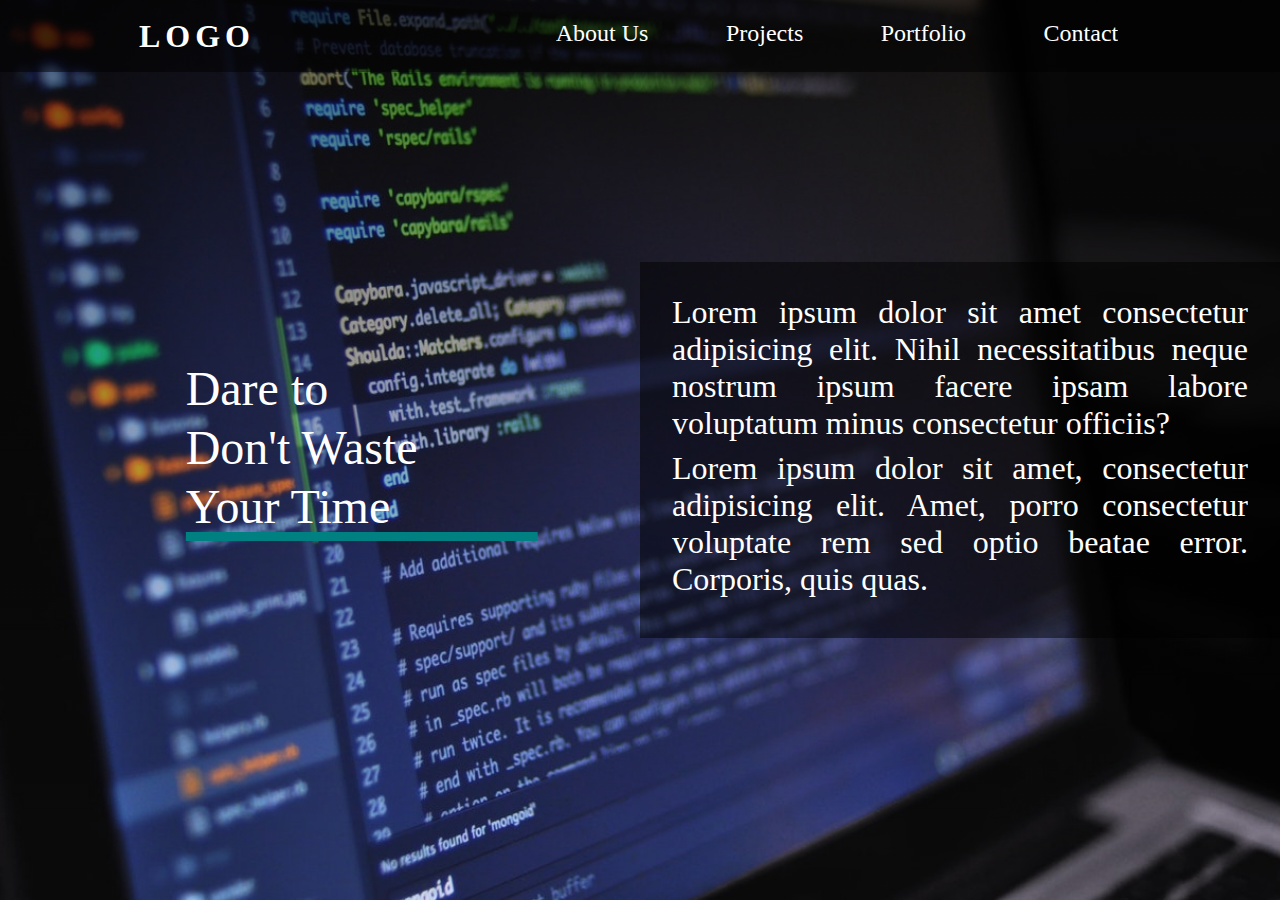
<file: Ajans/index.html>
<!DOCTYPE html>
<html lang="en">
<head>
    <meta charset="UTF-8">
    <meta http-equiv="X-UA-Compatible" content="IE=edge">
    <meta name="viewport" content="width=device-width, initial-scale=1.0">
    <link rel="stylesheet" href="./style.css">
    <title>MY OFFICE</title>
</head>
<body>
    <section class="main">
    <nav>
        <h1>LOGO</h1>
        <ul>
            <li><a href="#">About Us</a></li>
            <li><a href="#">Projects</a></li>
            <li><a href="#">Portfolio</a></li>
            <li><a href="#">Contact</a></li>
        </ul>
    </nav>
    <ul class="header">
        <li><a>Dare to <span>Dream</span></a></li>
        <li><a>Don't Waste</a></li>
        <li><a>Your Time</a></li>
    </ul>
    <div class="description">
        <a>
            <p>Lorem ipsum dolor sit amet consectetur adipisicing elit. Nihil necessitatibus neque nostrum ipsum facere ipsam labore voluptatum minus consectetur officiis?</p>
        </a>
        <a>
            <p>Lorem ipsum dolor sit amet, consectetur adipisicing elit. Amet, porro consectetur voluptate rem sed optio beatae error. Corporis, quis quas.</p>
        </a>
    </div>
</section>
    <script src="./app.js"></script>
</body>
</html>
</file>
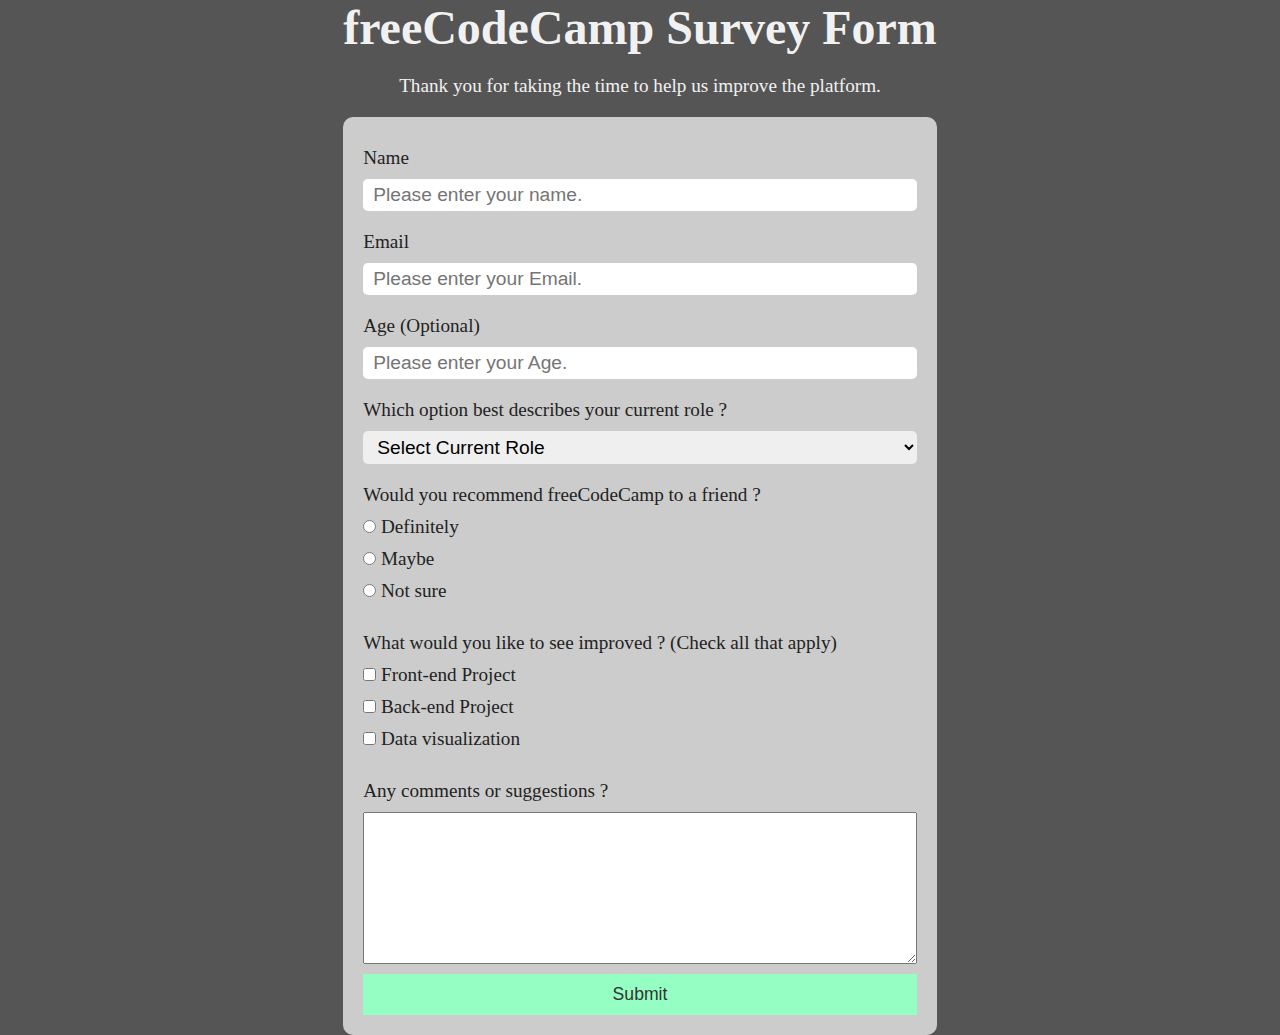
<file: fcc form/index.html>
<!DOCTYPE html>
<html lang="en">
<head>
    <meta charset="UTF-8">
    <meta http-equiv="X-UA-Compatible" content="IE=edge">
    <meta name="viewport" content="width=device-width, initial-scale=1.0">
    <link rel="stylesheet" href="style.css" />
    <title>Survey Form</title>
</head>
<body>
    <div class="container">
        <h1 id="title">freeCodeCamp Survey Form</h1>
        <p id="description">
            Thank you for taking the time to help us improve the platform.
        </p>
        <form action="" id="survey-form">
            <div class="form-group">
                <label for="name" id="name-label">Name</label>
                <input required type="text" id="name" placeholder="Please enter your name.">
            </div>
            <div class="form-group">
                <label for="email" id="email-label">Email</label>
                <input required type="email" id="email" placeholder="Please enter your Email.">
            </div>
            <div class="form-group">
                <label for="number" id="number-label">Age (Optional) </label>
                <input min="10" max="60" type="number" id="number" placeholder="Please enter your Age.">
            </div>
            <div class="form-group">
                <p>Which option best describes your current role ?</p>
                <select name="" id="dropdown">
                    <option value hidden>Select Current Role</option>
                    <option value="student">Student</option>
                    <option value="FullTime-Job">FullTime Job</option>
                    <option value="PartTime">PartTime Job</option>
                    <option value="other">Other</option>
                </select>
            </div>
            <div class="form-group">
                <p>Would you recommend freeCodeCamp to a friend ?</p>
                <label for="radio-btn">
                    <input type="radio" value="definitely" name="radio-btn"/> Definitely
                </label>
                <label for="radio-btn">
                    <input type="radio" value="maybe" name="radio-btn"/> Maybe
                </label>
                <label for="radio-btn">
                    <input type="radio" value="not sure" name="radio-btn"/> Not sure
                </label>
            </div>
            <div class="form-group">
                <p>What would you like to see improved ? (Check all that apply)</p>
                <label for="">
                     <input type="checkbox" name="" id="" value="frontend" /> Front-end Project
                </label>
                <label for="">
                    <input type="checkbox" name="" id="" value="backend" /> Back-end Project
                </label>
                <label for="">
                    <input type="checkbox" name="" id="" value="data-visualization" /> Data visualization
                </label>
            </div>
            <div class="form-group">
                <p>Any comments or suggestions ?</p>
                <textarea name="" id="textarea" cold="30" rows="10"></textarea>
            </div>
            <button id="submit">Submit</button>
        </form>
    </div>
</body>
</html>
</file>
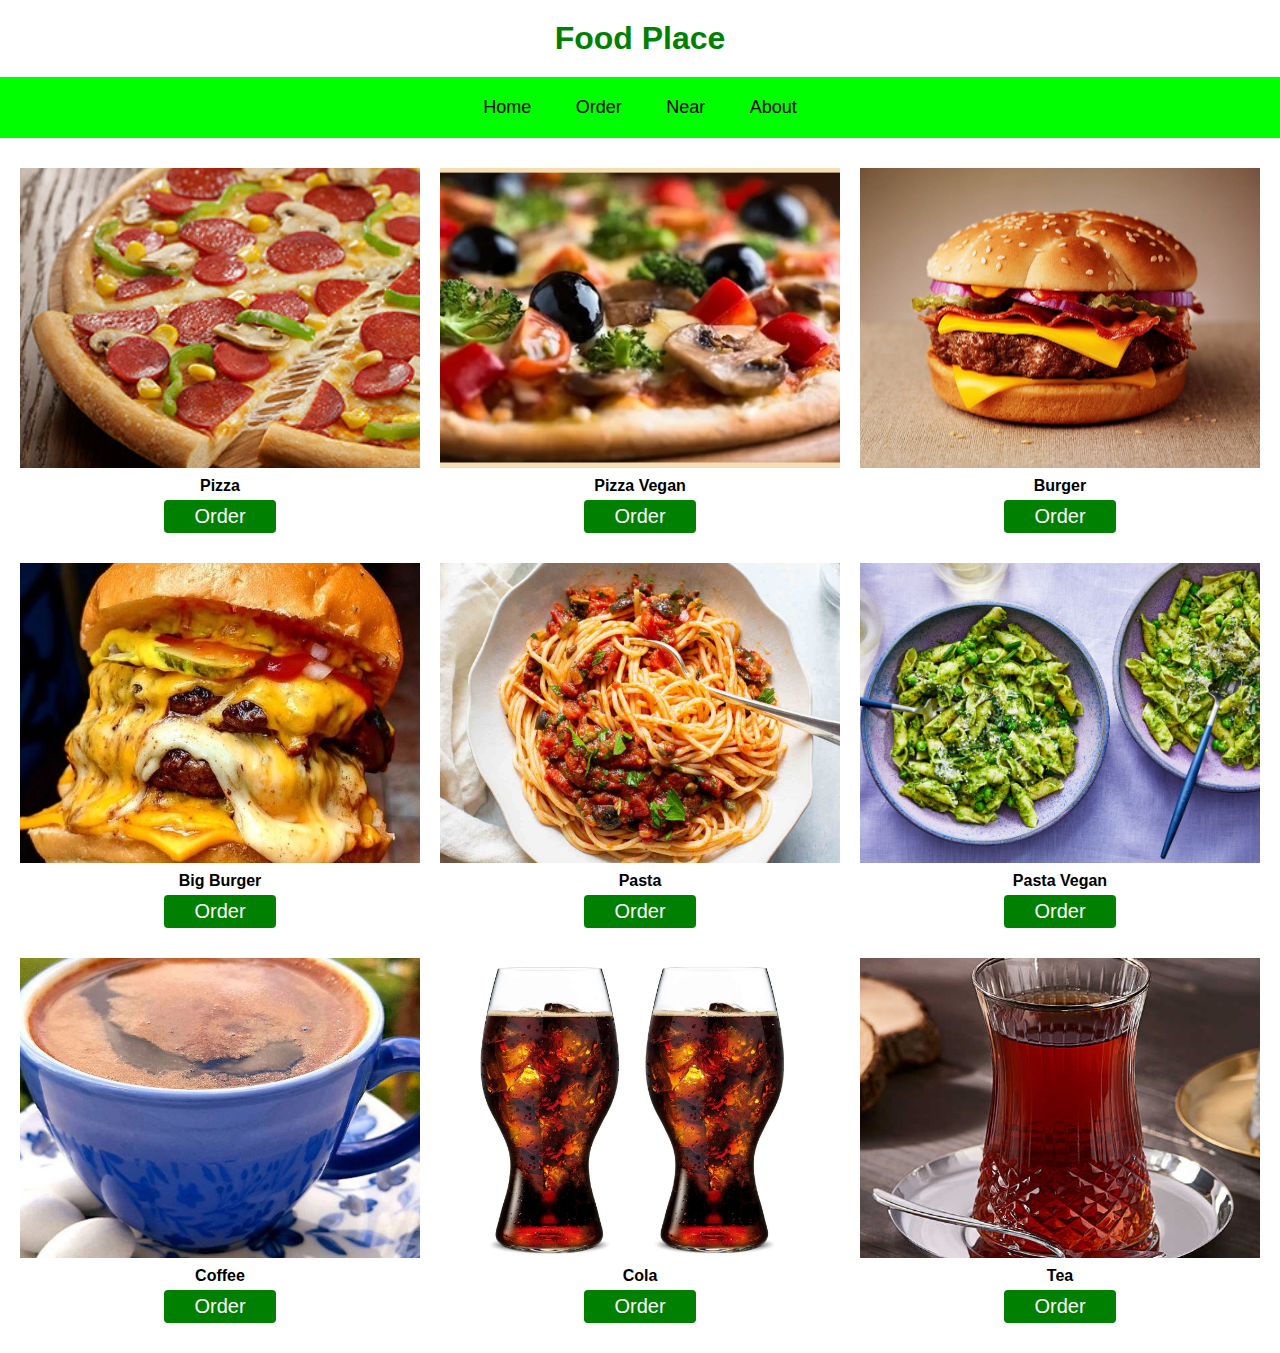
<file: Food-Website/food.html>
<!DOCTYPE html>
<html lang="en">
<head>
    <meta charset="UTF-8">
    <meta http-equiv="X-UA-Compatible" content="IE=edge">
    <meta name="viewport" content="width=device-width, initial-scale=1.0">
    <link rel="stylesheet" type="text/css" href="food.css">
    <title>Food-Website</title>
</head>
<body>
    <h1>Food Place</h1>
    <nav>
        <ul>
            <a href="#"><li>Home</li></a>
            <a href="#"><li>Order</li></a>
            <a href="#"><li>Near</li></a>
            <a href="#"><li>About</li></a>
        </ul>
    </nav>

    <section class="items">
        <div class="item">
            <img src="./images/pizza1.jpg">
            <h4>Pizza</h4>
            <button>Order</button>
        </div>
        <div class="item">
            <img src="./images/pizza.2.jpg">
            <h4>Pizza Vegan</h4>
            <button>Order</button>
        </div>
        <div class="item">
            <img src="./images/burger1.jpg">
            <h4>Burger</h4>
            <button>Order</button>
        </div>
        <div class="item">
            <img src="./images/burger2.jpg">
            <h4>Big Burger</h4>
            <button>Order</button>
        </div>
        <div class="item">
            <img src="./images/pasta1.jpg">
            <h4>Pasta</h4>
            <button>Order</button>
        </div>
        <div class="item">
            <img src="./images/pasta2.jpg">
            <h4>Pasta Vegan</h4>
            <button>Order</button>
        </div>
        <div class="item">
            <img src="./images/coffee.jpg">
            <h4>Coffee</h4>
            <button>Order</button>
        </div>
        <div class="item">
            <img src="./images/cola.jpg">
            <h4>Cola</h4>
            <button>Order</button>
        </div>
        <div class="item">
            <img src="./images/tea.jpg">
            <h4>Tea</h4>
            <button>Order</button>
        </div>
    </section>
</body>
</html>
</file>
<file: Ajans/style.css>
* 
{
    margin: 0;
    padding: 0;
    box-sizing: border-box;
}

.main 
{
    min-height: 100vh;
    background: linear-gradient(rgba(0,0,0,0.5), transparent),
    url("./image/Office.jpg") no-repeat;
    background-size: cover;
    background-position: center;
    display: flex;
    flex-direction: column;
}

nav
{
    display: flex;
    min-height: 8vh;
    justify-content: space-around;
    align-items: center;
    background: rgba(0,0,0,0.5);
}

nav ul
{
    display: flex;
    justify-content: space-around;
    align-items: center;
    width: 50%;
    font-size: 1.5rem;
    list-style: none;
}

a{
    color: white;
    text-decoration: none;
    display: inline-block;
    overflow: hidden;
}

nav ul li
{
    line-height: 30px;

}

nav h1
{
    padding: 1rem;
    color: white;
    font-size: 2rem;
    letter-spacing: 5px;
    line-height: 40px;
}

.header
{
    position: absolute;
    display: flex;
    flex-direction: column;
    top:  50%;
    left: 20%;
    transform: translate(-20%, -50%);
    font-size: 3rem;
    list-style: none;
    overflow: hidden;
}

.header::after
{
    position: absolute;
    content: "";
    top: 95%;
    left: 0%;
    height: 1rem;
    width: 100%;
    padding: 2rem;
    background-color: teal;
    animation: moveline 3s ease-in;
}

ul li{
    align-items: center;
    overflow: hidden;
    line-height: 50px;
}

ul span {
    transform: translateX(100%);
    display: inline-block;
    font-weight: bolder;
    letter-spacing: 2px;
    font-size: 4rem;
    color: rgb(166, 230, 230);
}

.description
{
    position: absolute;
    display: flex;
    flex-direction: column;
    padding: 2rem;
    top: 50%;
    left: 50%;
    transform: translate(0%, -50%);
    font-size: 2rem;
    background: rgba(0,0,0,0.5);
}

p
{
    display: inline-block;
    overflow: hidden;
    text-align: justify;
}

@keyframes moveup
{
    from
    {
        opacity: 0;
        transform: translateY(200px);
    }
    to
    {
        opacity: 1;
        transform: translateY(0px);
    }
}

@keyframes movetoleft
{
    from
    {
        opacity: 0;
        transform: translateX(100px);
    }
    to
    {
        opacity: 1;
        transform: translateX(0px);
    }
}

@keyframes moveline
{
    from
    {
        opacity: 0;
        transform: translateX(100%);
    }
    to
    {
        opacity: 1;
        transform: translateX(0%);
    }
}
</file>
<file: fcc form/style.css>
*{
    margin: 0;
    padding: 0;
    box-sizing: border-box;
}

body{
    background-color: #555;
    width: 100%;
    min-height: 100vh;
    display: flex;
    flex-direction: column;
    justify-content: center;
    align-items: center;
    color: #f1f1f1;
}


#title{
    font-size: 3rem;
    text-align: center;
}

#description{
    font-size: 1.2rem;
    margin: 20px auto;
    text-align: center;
}

form {
    display: flex;
    flex-direction: column;
    max-width: 1000px;
    padding: 20px;
    color: #222;
    background-color: rgba(255, 255, 255, 0.7);
    border-radius: 10px;
}

.form-group{
    display: flex;
    flex-direction: column;
    margin: 10px 0;
}

label {
    font-size: 1.2rem;
    margin-bottom: 10px;
}

.form-group > p {
    font-size: 1.2rem;
    margin-bottom: 10px;
}

input {
    font-size: 1.2rem;
    padding: 5px 10px;
    border: none;
    outline: none;
    border-radius: 5px;
}

select {
    font-size: 1.2rem;
    padding: 5px 10px;
    border: none;
    outline: none;
    border-radius: 5px;
}

#submit {
    color: #333;
    width: 100%;
    background-color: rgb(149, 255, 195);
    border: none;
    outline: none;
    padding: 10px 10px;
    font-size: 1.1rem;
}

#submit:hover {
    color: white;
    background-color: rgb(119, 255, 119);
}
</file>
<file: Food-Website/food.css>
*{
    margin: 0;
    padding: 0;
    font-family: sans-serif;
    box-sizing: border-box;
}

h1{
    text-align: center;
    color: green;
    padding: 20px;
}

nav {
    background-color: lime;
    display: grid;
    place-items: center;
}

nav ul {
    list-style-type: none;
}

nav ul a {
    display: inline-block;
    padding: 20px;
    text-decoration: none;
    color: #000;
    transition: 0.2s ease-in;
    font-size: 18px;
}

nav ul a:hover {
    background-color: green;
    color: white;
}

.items {
    display: grid;
    grid-template-columns: repeat(3, 1fr);
    padding: 30px 20px;
    grid-column-gap: 20px;
    grid-row-gap: 30px;
}

.item img {
    width: 100%;
    height: 300px;
    object-fit: cover;
    cursor: pointer;
    transition: 0.2s ease;
}

.item img:hover {
    transform: scale(1.04);
}

.item h4 {
    padding: 5px;
    text-align: center;
}

.item button {
    padding: 5px 30px;
    border: none;
    outline: none;
    background-color: green;
    color: white;
    cursor: pointer;
    border-radius: 4px;
    font-size: 20px;
    display: block;
    margin: 0 auto;
    transition: 0.2s all;
}

.item button:hover {
    transform: scale(1.08);
}

@media screen and (max-width: 1000px){
    .items{
        grid-template-columns: repeat(2, 1fr);
    }
}

@media screen and (max-width: 768px){
    .items{
        grid-template-columns: repeat(1, 1fr);
    }
}
</file>
